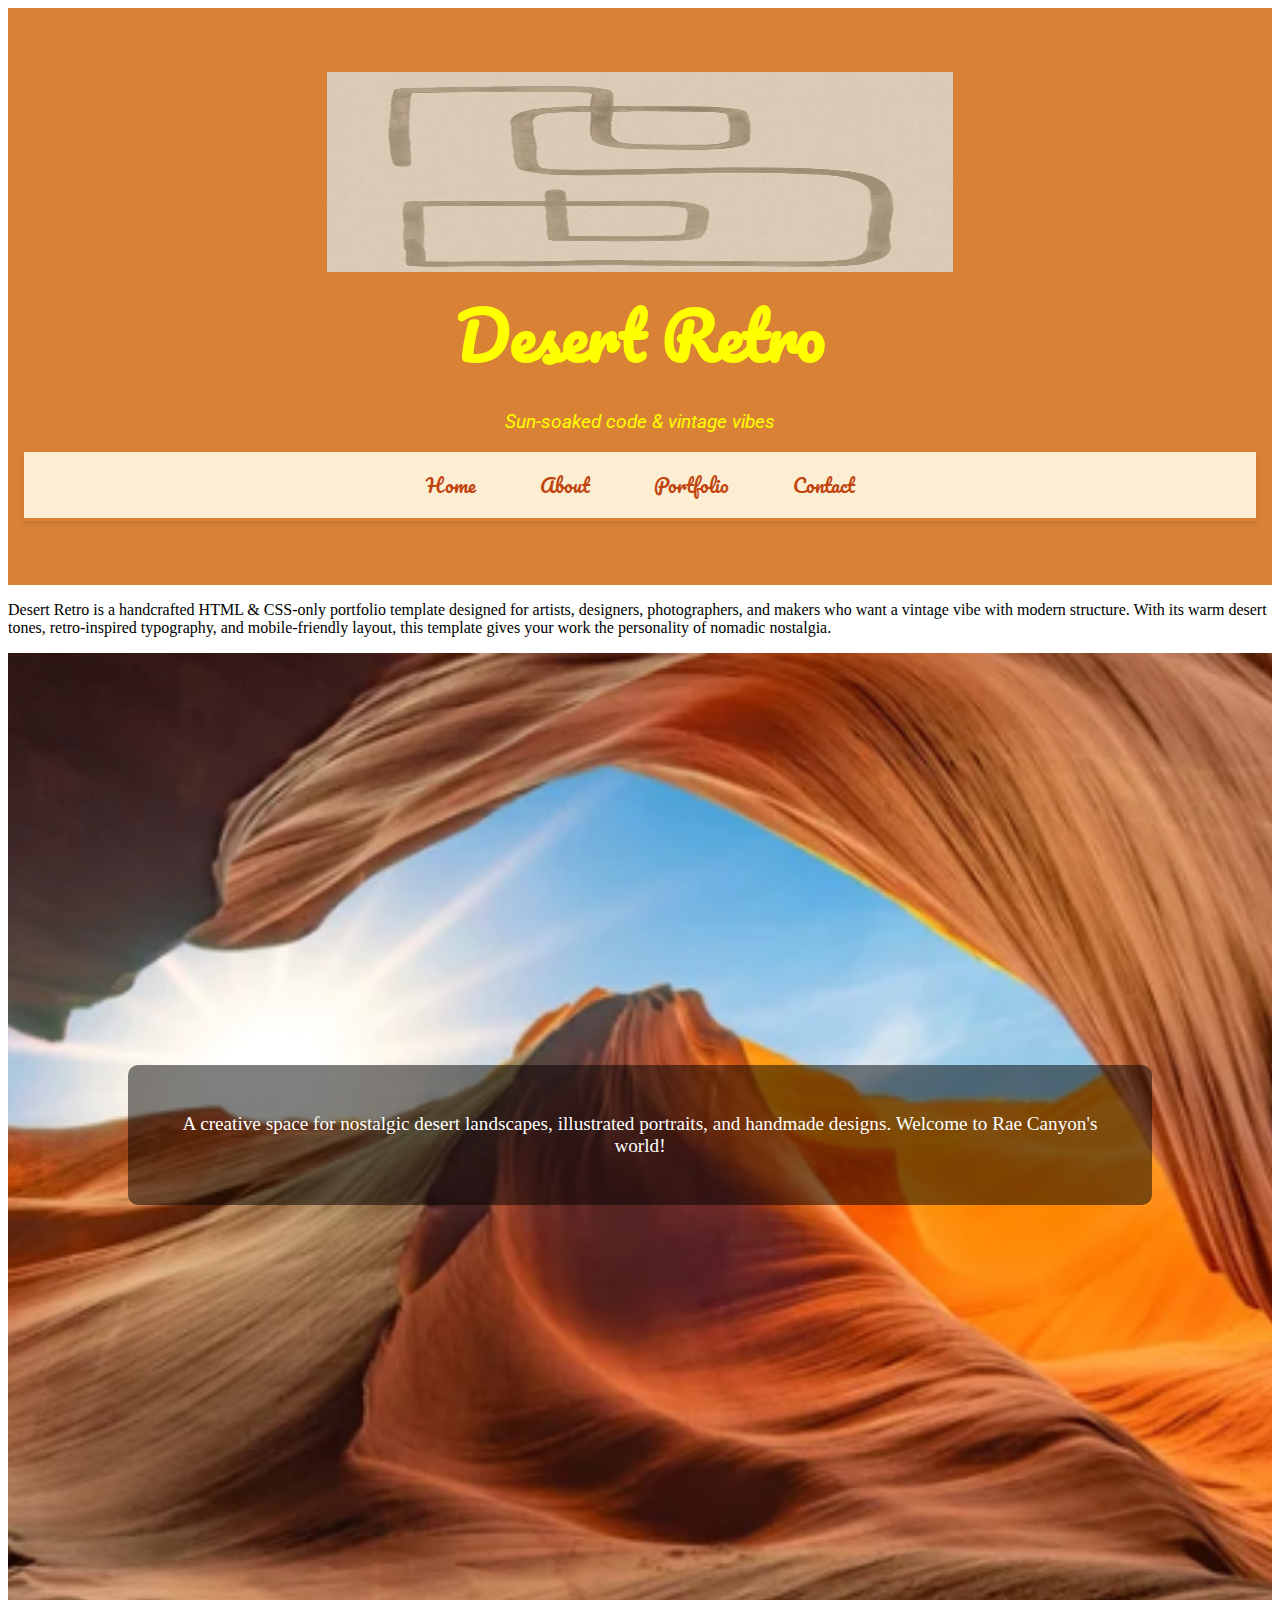
<file: index.html>
<!DOCTYPE html>
<html lang="en">
<head>
    <meta charset="UTF-8">
    <meta name="viewport" content="width=device-width, initial-scale=1.0">
    <title>Desert Retro</title>
    <link href="https://fonts.googleapis.com/css2?family=Pacifico&family=Roboto&display=swap" rel="stylesheet">
    <link rel="stylesheet" href="desert retro style.css" />
</head>
<body>
    <header class="site-header"> 
        <img src="./Images/Desert Squiggle.png" alt="Desert squiggle" class="desert-squiggle" height="200" width="626" />
        <h1 class="site-title">Desert Retro</h1>
        <p class="tagline">Sun-soaked code & vintage vibes</p>
        <nav class="retro-nav">
            <ul>
                <li><a href="./index desert retro.html">Home</a></li>
                <li><a href="./about desert retro.html">About</a></li>
                <li><a href="./portfolio desert retro.html">Portfolio</a></li>
                <li><a href="./contact rae canyon.html">Contact</a></li>
                </ul>
        </nav>
 
             
    </header>
    <p>
        Desert Retro is a handcrafted HTML & CSS-only portfolio template designed for artists, designers, photographers, and makers who want a vintage vibe with modern structure. With its warm desert tones, retro-inspired typography, and mobile-friendly layout, this template gives your work the personality of nomadic nostalgia.
    </p>
    <section class="about-me">
        <div class="about-container">
        </div>
    </section>

    <section class="hero">
  <div class="hero-content">
    <p class="intro-text">A creative space for nostalgic desert landscapes, illustrated portraits, and handmade designs. Welcome to Rae Canyon's world!</p>
  </div>
</section>
</body>
</html>
</file>
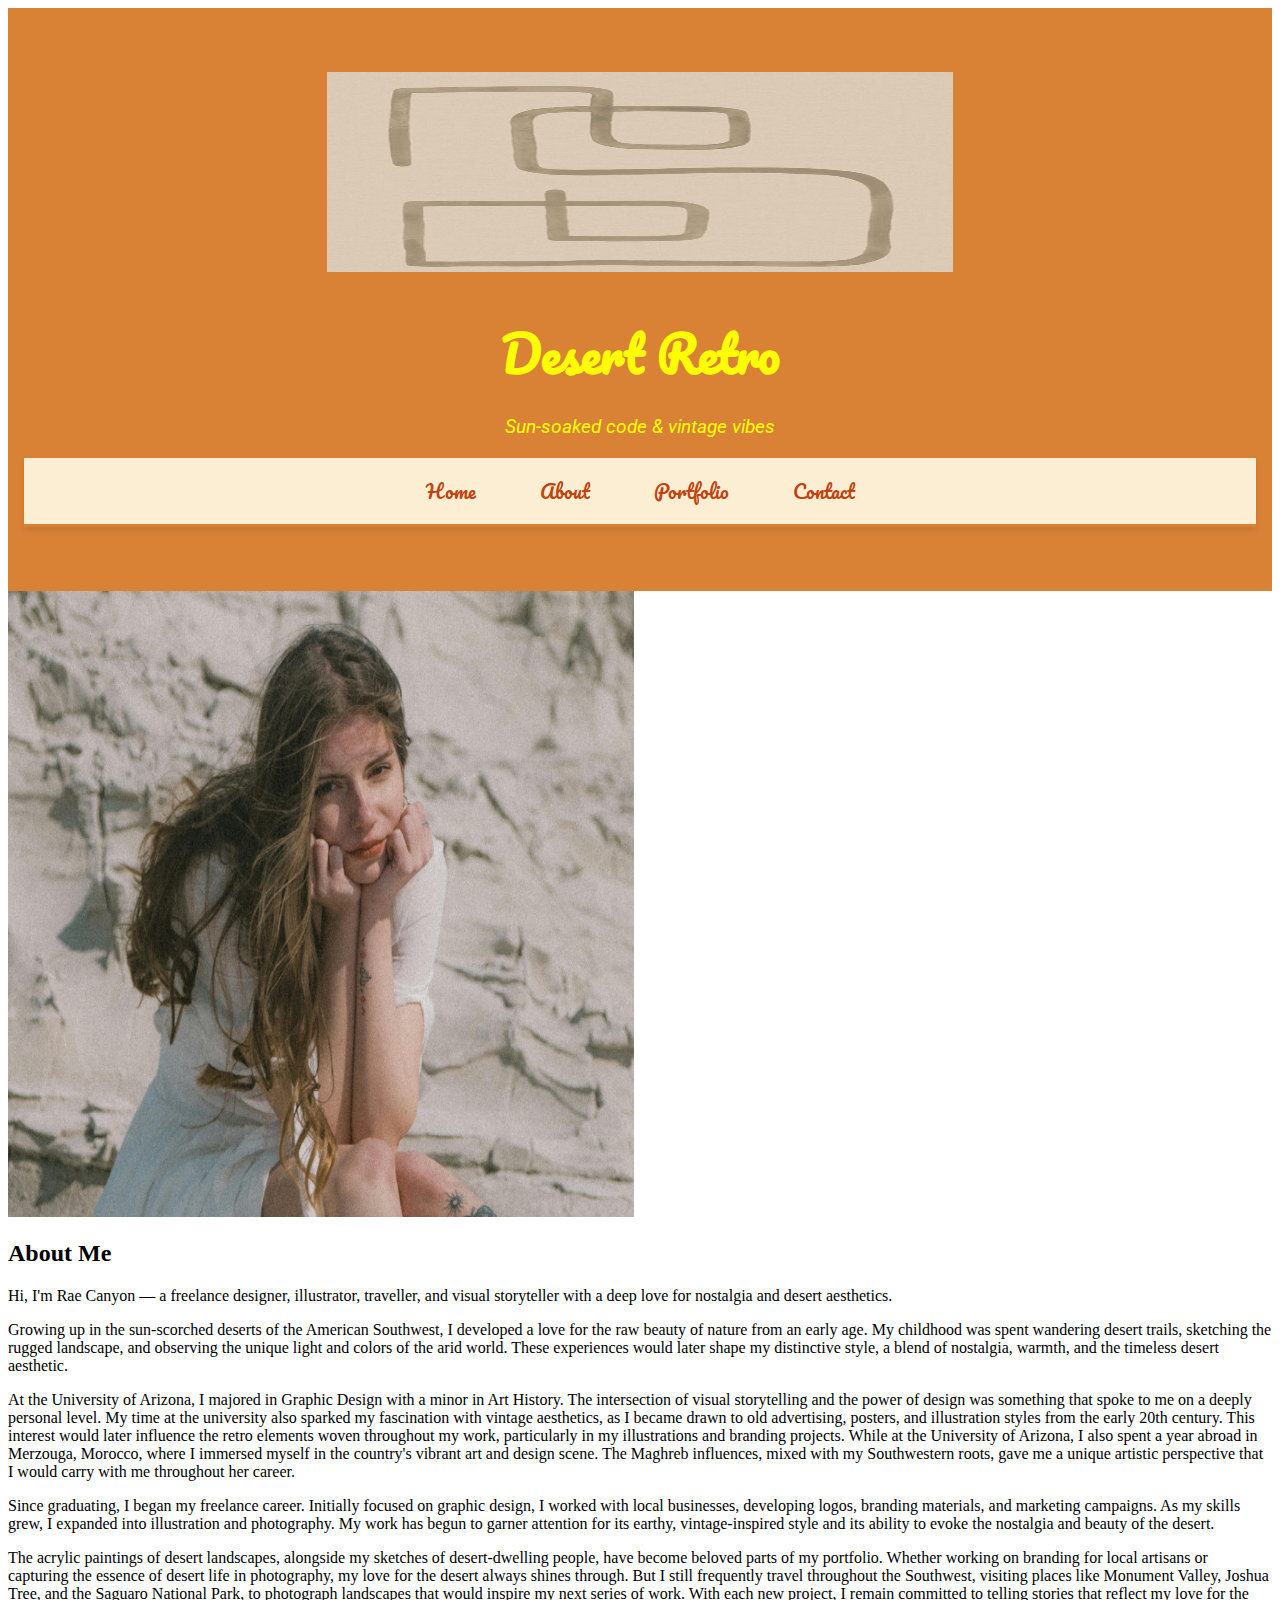
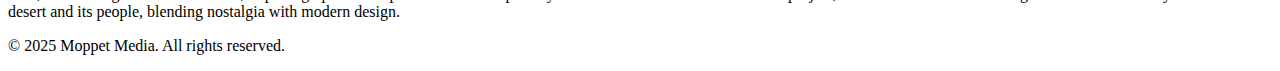
<file: about desert retro.html>
<!DOCTYPE html>
<html lang="en">
<head>
  <meta charset="UTF-8" />
  <meta name="viewport" content="width=device-width, initial-scale=1.0" />
  <title>About Me - Desert Retro</title>
  <link href="https://fonts.googleapis.com/css2?family=Pacifico&family=Roboto&display=swap" rel="stylesheet">
  <link rel="stylesheet" href="desert retro style.css" />
</head>
<body>

  <header class="site-header">
    <img src="./Images/Desert Squiggle.png" alt="Desert squiggle" class="desert-squiggle" height="200" width="626" />
    <h1>Desert Retro</h1>
    <p class="tagline">Sun-soaked code & vintage vibes</p>
    <nav class="retro-nav">
            <ul>
                <li><a href="./index desert retro.html">Home</a></li>
                <li><a href="./about desert retro.html">About</a></li>
                <li><a href="./portfolio desert retro.html">Portfolio</a></li>
                <li><a href="./contact rae canyon.html">Contact</a></li>
                </ul>
        </nav>
  </header>

  <section class="about-me">
    <div class="about-container">
      <img src="./Images/Rae Canyon Photo.png" alt="Photo of Rae Canyon in white dress, face in hands, elbows on legs" class="rae-canyon" height="626" width="626" class="about-image-1"/>
      <div class="about-text">
        <h2>About Me</h2>
        <p>Hi, I'm Rae Canyon — a freelance designer, illustrator, traveller, and visual storyteller with a deep love for nostalgia and desert aesthetics. </p>
        <p>Growing up in the sun-scorched deserts of the American Southwest, I developed a love for the raw beauty of nature from an early age. My childhood was spent wandering desert trails, sketching the rugged landscape, and observing the unique light and colors of the arid world. These experiences would later shape my distinctive style, a blend of nostalgia, warmth, and the timeless desert aesthetic.</p>
        
<p>At the University of Arizona, I majored in Graphic Design with a minor in Art History. The intersection of visual storytelling and the power of design was something that spoke to me on a deeply personal level. My time at the university also sparked my fascination with vintage aesthetics, as I became drawn to old advertising, posters, and illustration styles from the early 20th century. This interest would later influence the retro elements woven throughout my work, particularly in my illustrations and branding projects.

While at the University of Arizona, I also spent a year abroad in Merzouga, Morocco, where I immersed myself in the country's vibrant art and design scene. The Maghreb influences, mixed with my Southwestern roots, gave me a unique artistic perspective that I would carry with me throughout her career.</p>

<p>Since graduating, I began my freelance career. Initially focused on graphic design, I worked with local businesses, developing logos, branding materials, and marketing campaigns. As my skills grew, I expanded into illustration and photography. My work has begun to garner attention for its earthy, vintage-inspired style and its ability to evoke the nostalgia and beauty of the desert.</p>

<p>The acrylic paintings of desert landscapes, alongside my sketches of desert-dwelling people, have become beloved parts of my portfolio. Whether working on branding for local artisans or capturing the essence of desert life in photography, my love for the desert always shines through. But I still frequently travel throughout the Southwest, visiting places like Monument Valley, Joshua Tree, and the Saguaro National Park, to photograph landscapes that would inspire my next series of work.

With each new project, I remain committed to telling stories that reflect my love for the desert and its people, blending nostalgia with modern design.</p>
      </div>
    </div>
  </section>

  <footer class="site-footer">
    <p>© 2025 Moppet Media. All rights reserved.</p>
  </footer>

</body>
</html>
</file>
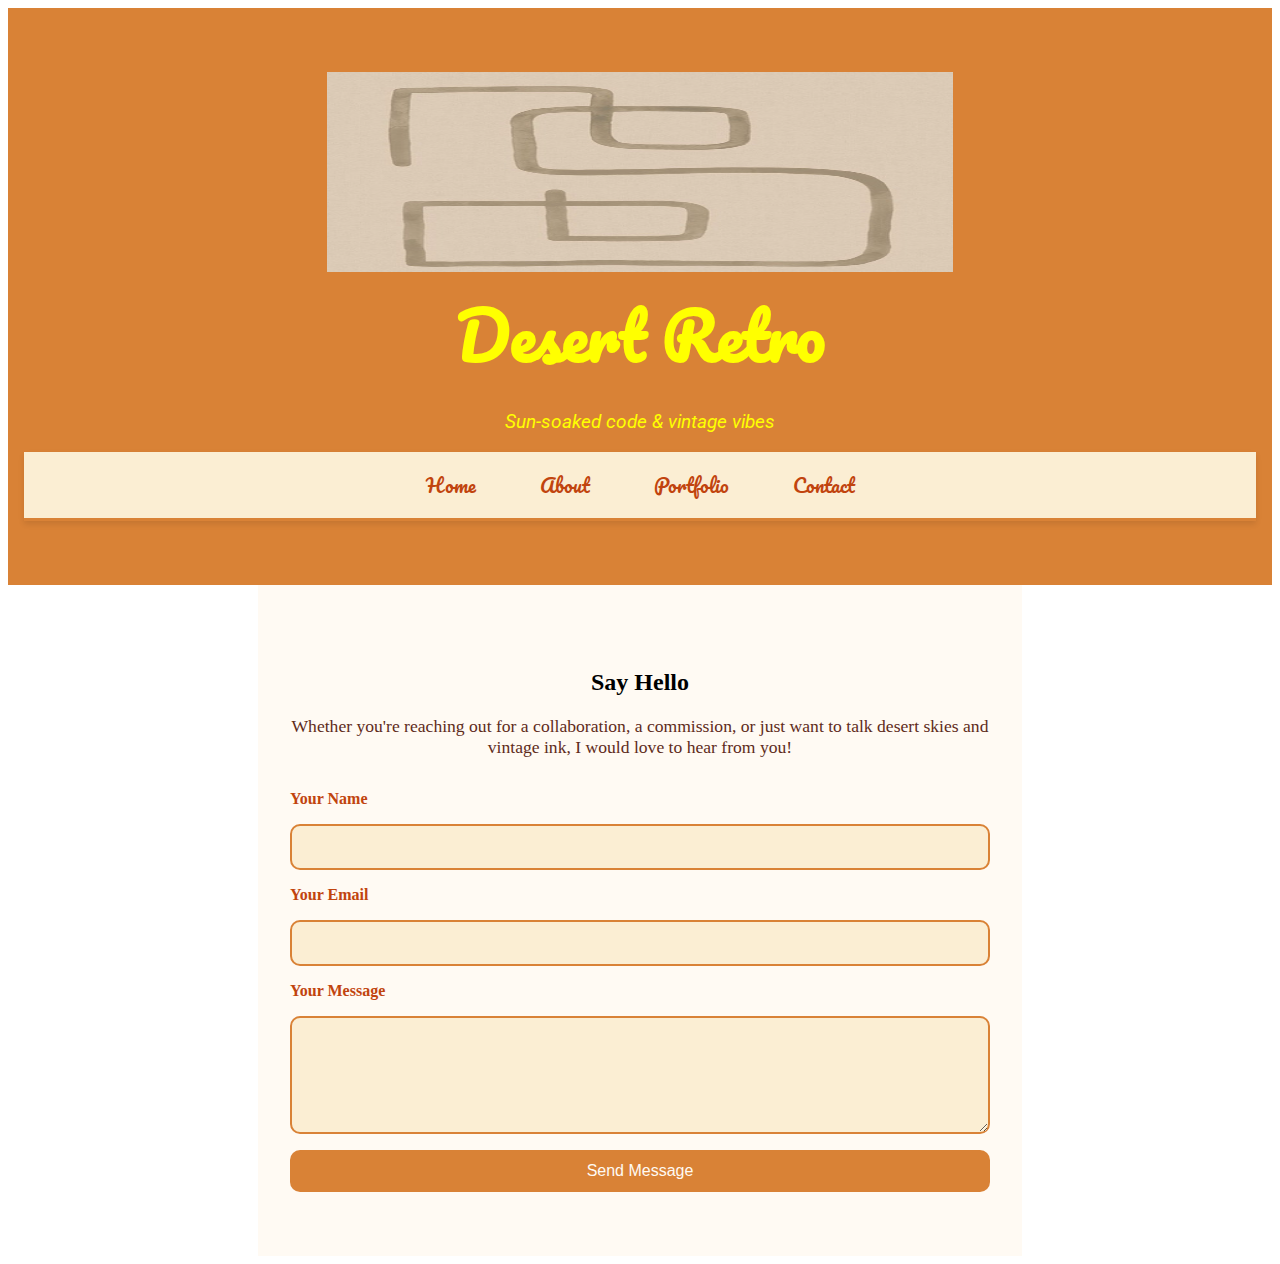
<file: contact rae canyon.html>
<!DOCTYPE html>
<html lang="en">
<head>
    <meta charset="UTF-8">
    <meta name="viewport" content="width=device-width, initial-scale=1.0">
    <title>Desert Retro</title>
    <link href="https://fonts.googleapis.com/css2?family=Pacifico&family=Roboto&display=swap" rel="stylesheet">
    <link rel="stylesheet" href="desert retro style.css" />
</head>
<body>
    <header class="site-header"> 
        <img src="./Images/Desert Squiggle.png" alt="Desert squiggle" class="desert-squiggle" height="200" width="626" />
        <h1 class="site-title">Desert Retro</h1>
        <p class="tagline">Sun-soaked code & vintage vibes</p>
        <nav class="retro-nav">
            <ul>
                <li><a href="./index desert retro.html">Home</a></li>
                <li><a href="./about desert retro.html">About</a></li>
                <li><a href="./portfolio desert retro.html">Portfolio</a></li>
                <li><a href="contact.html">Contact</a></li>
                </ul>
        </nav>
     
    </header>
    
<section class="contact">
  <h2 class="section-title">Say Hello</h2>
  <p class="contact-intro">
    Whether you're reaching out for a collaboration, a commission, or just want to talk desert skies and vintage ink, I would love to hear from you!
  </p>

  <form class="contact-form" action="mailto:rae@example.com" method="POST" enctype="text/plain">
    <label for="name">Your Name</label>
    <input type="text" id="name" name="name" required />

    <label for="email">Your Email</label>
    <input type="email" id="email" name="email" required />

    <label for="message">Your Message</label>
    <textarea id="message" name="message" rows="5" required></textarea>

    <button type="submit">Send Message</button>
  </form>
</section>
</file>
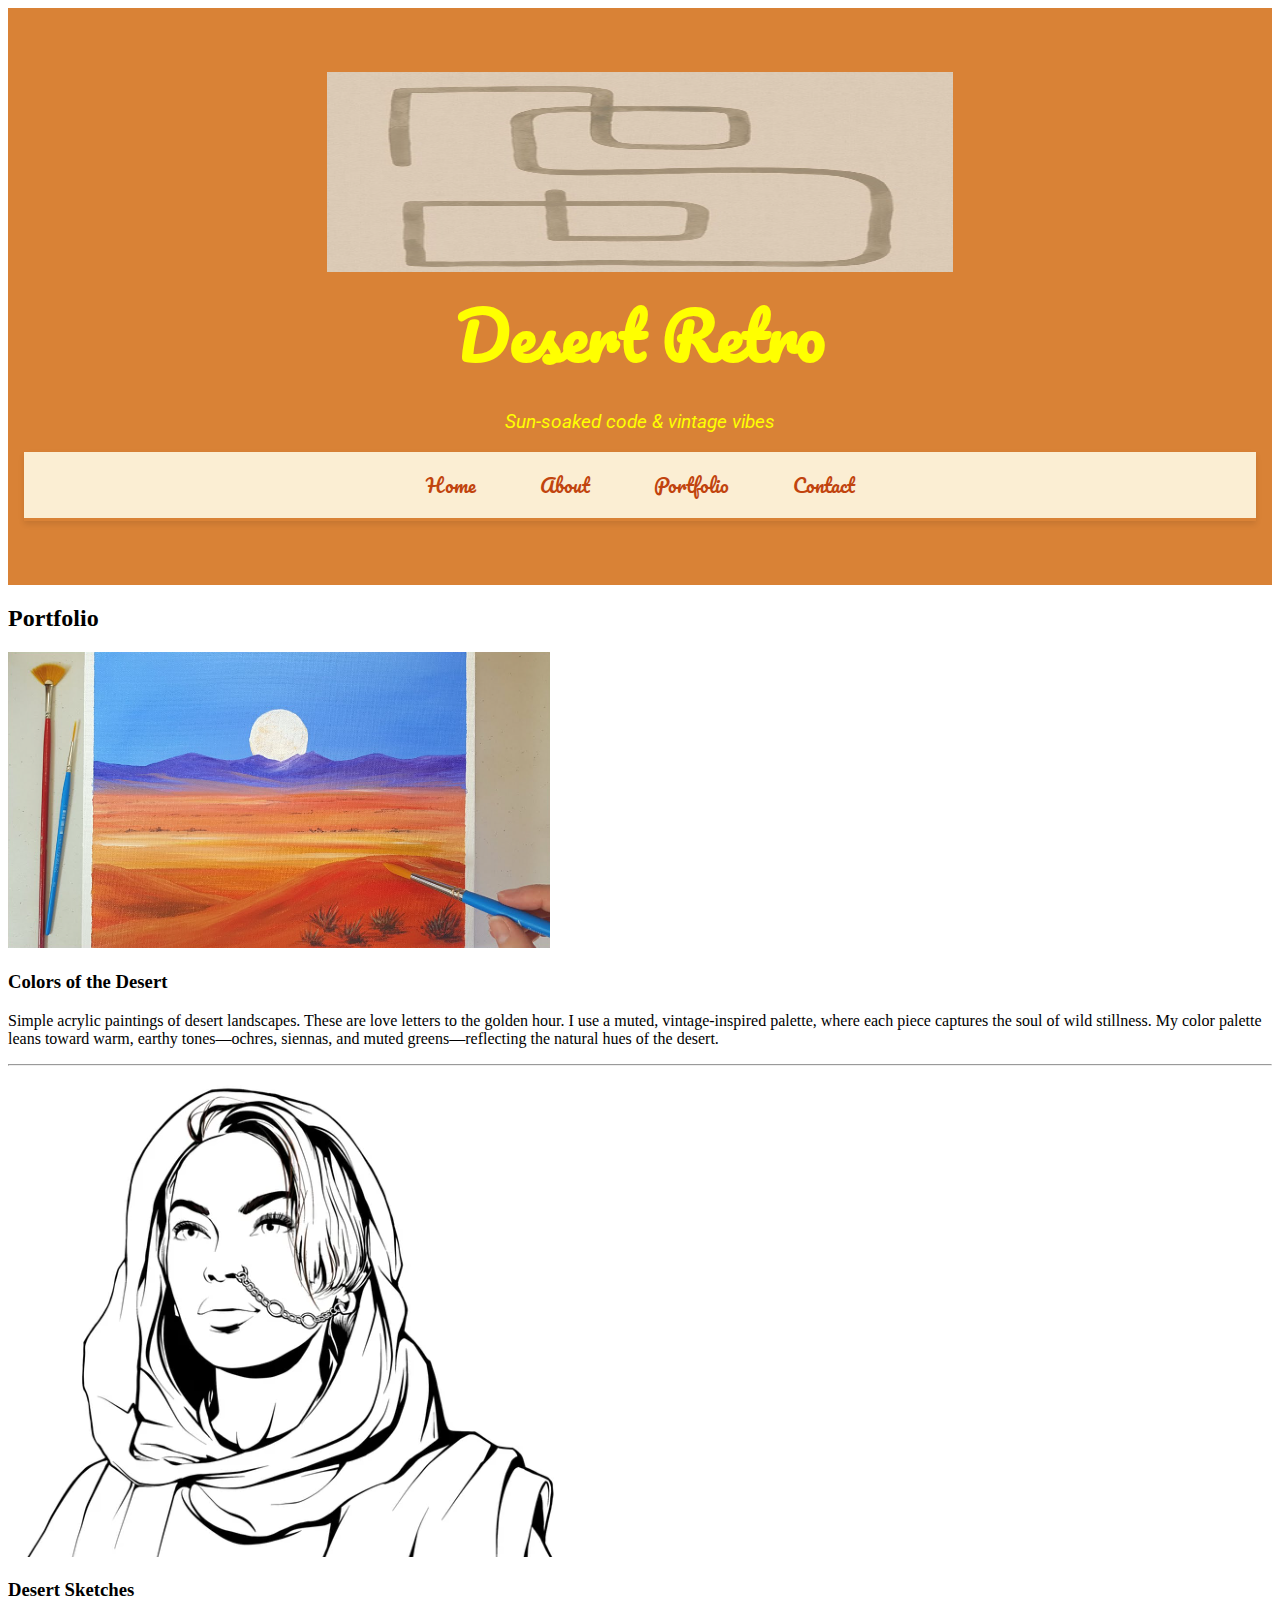
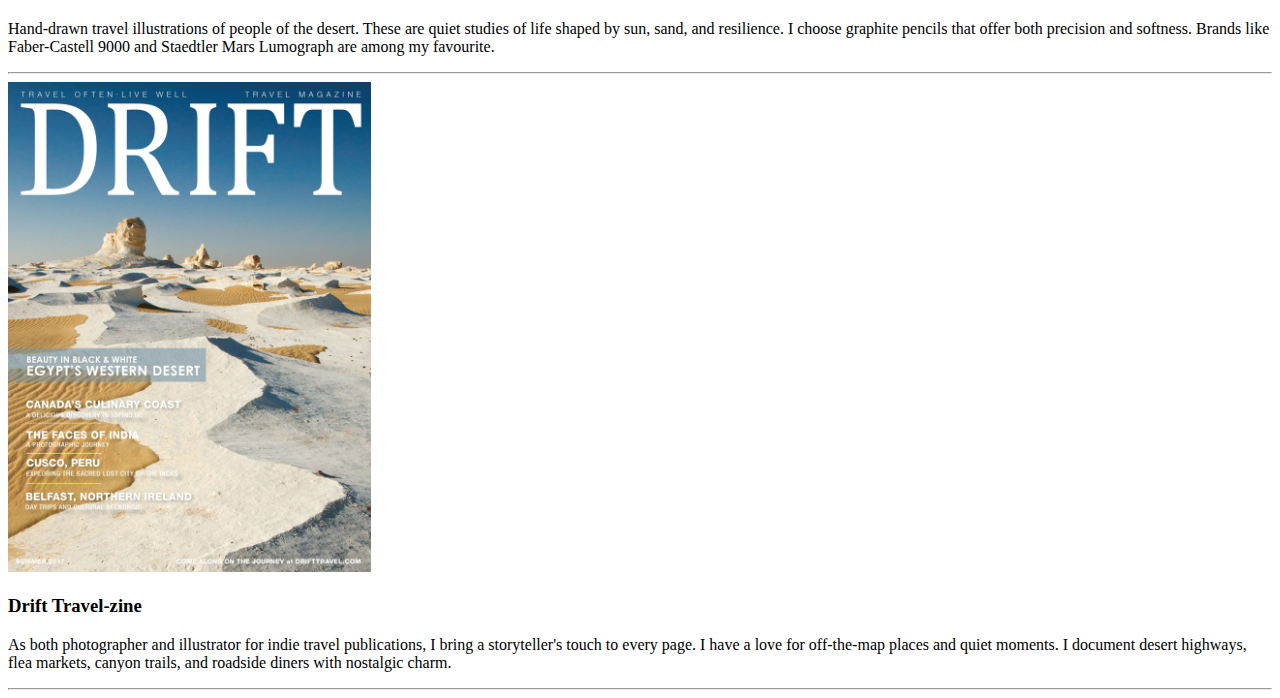
<file: portfolio desert retro.html>
<!DOCTYPE html>
<html lang="en">
<head>
    <meta charset="UTF-8">
    <meta name="viewport" content="width=device-width, initial-scale=1.0">
    <title>Desert Retro</title>
    <link href="https://fonts.googleapis.com/css2?family=Pacifico&family=Roboto&display=swap" rel="stylesheet">
    <link rel="stylesheet" href="desert retro style.css" />
</head>
<body>
    <header class="site-header"> 
        <img src="./Images/Desert Squiggle.png" alt="Desert squiggle" class="desert-squiggle" height="200" width="626" />
        <h1 class="site-title">Desert Retro</h1>
        <p class="tagline">Sun-soaked code & vintage vibes</p>
        <nav class="retro-nav">
            <ul>
                <li><a href="./index desert retro.html">Home</a></li>
                <li><a href="./about desert retro.html">About</a></li>
                <li><a href="./portfolio desert retro.html">Portfolio</a></li>
                <li><a href="./contact rae canyon.html">Contact</a></li>
                </ul>
        </nav>
      
    </header>
    <section class="portfolio">
        <h2 class="section-title">Portfolio</h2>

        <div class="portfolio-grid">
         <div class="portfolio-item">
            <img src="./Images/Rae Canyon Desert Painting.png" alt="Watercolour painting of desert" />
            <h3>Colors of the Desert</h3>
                <p>Simple acrylic paintings of desert landscapes. These are love letters to the golden hour. I use a muted, vintage-inspired palette, where each piece captures the soul of wild stillness. My color palette leans toward warm, earthy tones—ochres, siennas, and muted greens—reflecting the natural hues of the desert.</p>
        </div>
        <hr>
        <div class="portfolio-item">
            <img src="./Images/Rae Canyon Illustration Work.png" alt="Illustration sample" />
            <h3>Desert Sketches</h3>
            <p>Hand-drawn travel illustrations of people of the desert. These are quiet studies of life shaped by sun, sand, and resilience. I choose graphite pencils that offer both precision and softness. Brands like Faber-Castell 9000 and Staedtler Mars Lumograph are among my favourite.</p>
        </div>
<hr>
        <div class="portfolio-item">
            <img src="./Images/Rae Canyon Magazine.png" alt="Cover photo of travel magazine" />
            <h3>Drift Travel-zine</h3>
            <p>As both photographer and illustrator for indie travel publications, I bring a storyteller's touch to every page. I have a love for off-the-map places and quiet moments. I document desert highways, flea markets, canyon trails, and roadside diners with nostalgic charm.</p>
        </div>
        <hr>
        </div>
    </section>
</file>
<file: desert retro style.css>
/* Header styles */

.site-header {
  background-color: #D98236; /* warm clay orange */
  color: yellow;
  text-align: center;
  padding: 4rem 1rem;
  font-family: 'Pacifico', cursive;
}

h1 {
  font-size: 3rem;
  margin-bottom: 0.5rem;
}

.tagline {
  font-size: 1.2rem;
  font-family: 'Roboto', sans-serif;
  font-style: italic;
}

/* Navigation styles */
.retro-nav {
  background-color: #FBEED3; /* warm sand */
  border-bottom: 3px solid #D98236; /* clay orange */
  padding: 1rem 0;
  font-family: 'Pacifico', cursive;
  box-shadow: 0 3px 6px rgba(0, 0, 0, 0.1);
}

.retro-nav ul {
  display: flex;
  justify-content: center;
  list-style: none;
  margin: 0;
  padding: 0;
  gap: 2rem;
}

.retro-nav a {
  text-decoration: none;
  color: #C1440E;
  font-size: 1.2rem;
  padding: 0.5rem 1rem;
  border-radius: 8px;
  transition: background 0.3s ease, color 0.3s ease;
}

.retro-nav a:hover,
.retro-nav a:focus {
  background-color: #F4D6A0; /* soft gold highlight */
  color: #5E2B1A; /* darker brown for contrast */
}

/* Contact Page */
.contact {
  padding: 4rem 2rem;
  background-color: #fffaf3;
  max-width: 700px;
  margin: 0 auto;
  text-align: center;
}

.contact-intro {
  font-size: 1.1rem;
  color: #5E2B1A;
  margin-bottom: 2rem;
}

.contact-form {
  display: flex;
  flex-direction: column;
  gap: 1rem;
}

.contact-form label {
  text-align: left;
  font-weight: bold;
  color: #C1440E;
}

.contact-form input,
.contact-form textarea {
  padding: 0.75rem;
  border-radius: 10px;
  border: 2px solid #D98236;
  font-family: inherit;
  font-size: 1rem;
  background-color: #fbeed3;
}

.contact-form button {
  background-color: #D98236;
  color: #fffaf3;
  border: none;
  border-radius: 10px;
  padding: 0.75rem;
  font-size: 1rem;
  cursor: pointer;
  transition: background 0.3s ease;
}

.contact-form button:hover {
  background-color: #C1440E;
}

/* Home Page */
.hero {
  background-image: url('./Images/Antelope\ Canyon\ Arizona.png'); /* Replace with a desert photo */
  background-size: cover;
  background-position: center;
  height: 100vh;
  display: flex;
  justify-content: center;
  align-items: center;
  color: #fff;
  text-align: center;
  padding: 2rem;
}

.hero-content {
  background-color: rgba(0, 0, 0, 0.5); /* semi-transparent background */
  padding: 2rem;
  border-radius: 10px;
  max-width: 80%;
  margin: 0 auto;
}

.site-title {
  font-family: 'Pacifico', cursive;
  font-size: 4rem;
  margin: 0;
}

.intro-text {
  font-size: 1.2rem;
  margin: 1rem 0;
}

.cta-btn {
  background-color: #D98236;
  color: white;
  text-decoration: none;
  padding: 1rem 2rem;
  border-radius: 30px;
  font-size: 1.2rem;
  margin-top: 1rem;
  display: inline-block;
  transition: background 0.3s;
}

.cta-btn:hover {
  background-color: #C1440E;
}

/* About Page Images */
.about-image-1 {
  float: right; /* Makes the image float right */
  margin-left: 1.5rem; /* Adds some space between image and text */
  width: 40%; /* You can adjust the width as needed */
  border-radius: 8px;
}
</file>
